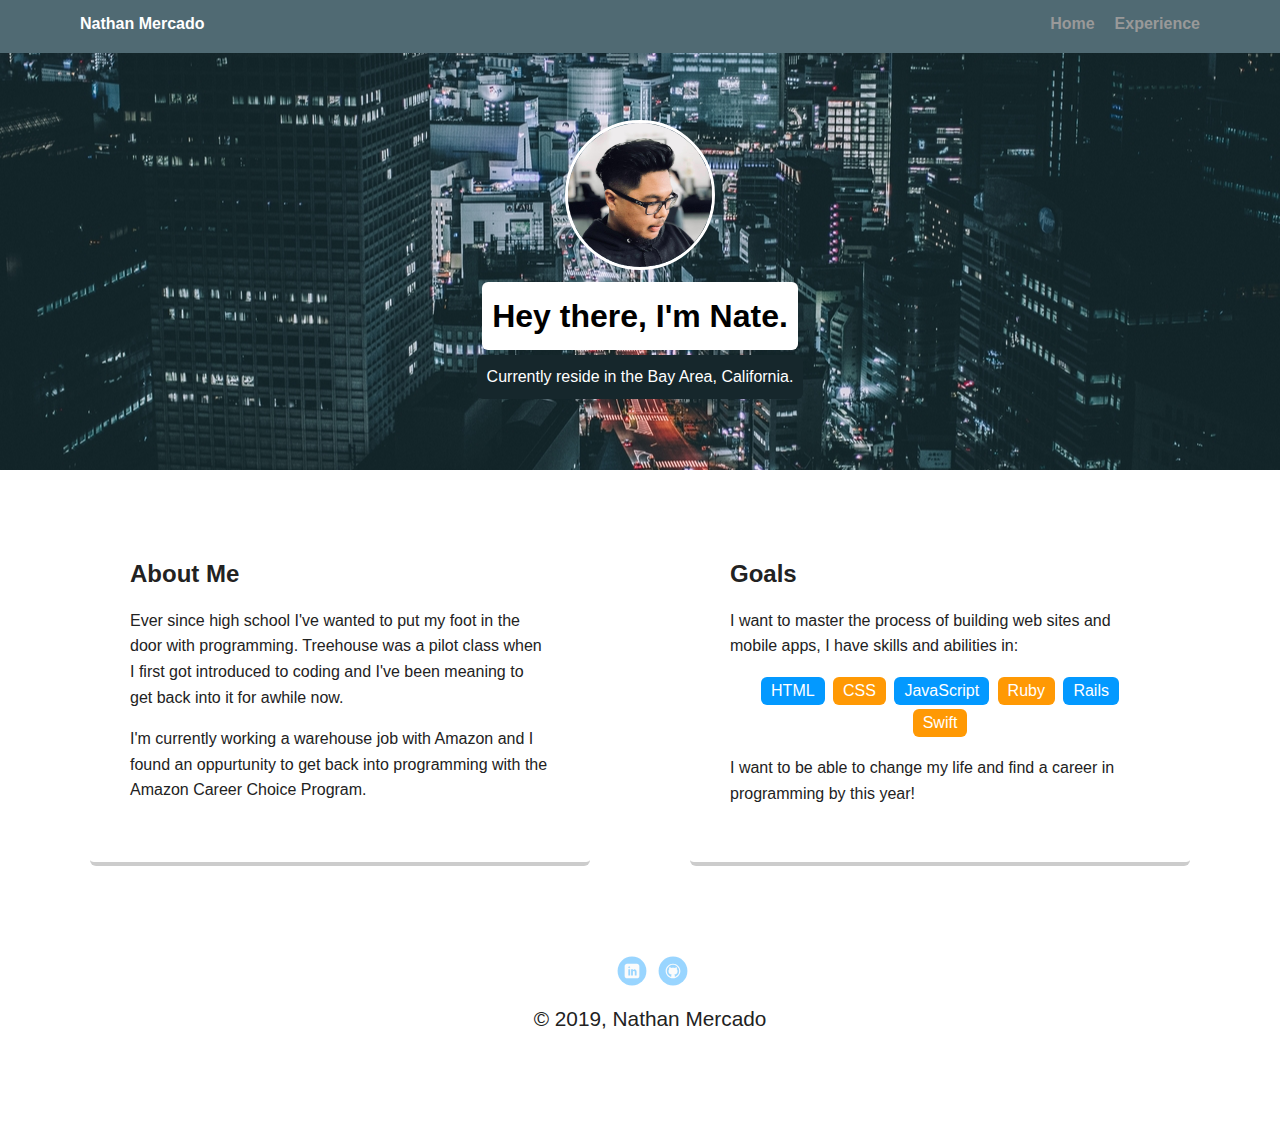
<file: index.html>
<!doctype html>
<html lang="en">
<head>
  <meta charset="utf-8">
  <title>Nathan Mercado's Profile</title>
  <meta name="viewport" content="width=device-width, initial-scale=1.0">
  <link rel="stylesheet" href="styles.css">
  <link href="https://fonts.googleapis.com/css?family=Muli%7CRoboto:400,300,500,700,900" rel="stylesheet"></head>
  <body>

    <div class="main-nav">
        <ul class="nav">
          <li class="name">Nathan Mercado</li>
          <li><a href="index.html">Home</a></li>
          <li><a href="experience.html">Experience</a></li>
        </ul>
    </div>

    <header>
      <img src="images/me1.jpg" alt="Picture of Nathan" class="profile-image">
      <h1 class="tag name">Hey there, I'm Nate.</h1>
      <p class="tag location">Currently reside in the Bay Area, California.</p>
    </header>

    <main class="flex">
      <div class="card">
        <h2>About Me</h2>
        <p>Ever since high school I've wanted to put my foot in the door with programming. Treehouse was a pilot class when I first got introduced to coding and I've been meaning to get back into it for awhile now.</p>
        <p>I'm currently working a warehouse job with Amazon and I found an oppurtunity to get back into programming with the Amazon Career Choice Program.</p>
      </div>


      <div class="card">
        <h2>Goals</h2>
        <p>I want to master the process of building web sites and mobile apps, I have skills and abilities in:</p>
        <ul class="skills">
          <li>HTML</li>
          <li>CSS</li>
          <li>JavaScript</li>
          <li>Ruby</li>
          <li>Rails</li>
          <li>Swift</li>
        </ul>
        <p>I want to be able to change my life and find a career in programming by this year!
      </div>

    </main>
    <footer>
      <ul>
        <li><a href="https://www.linkedin.com/in/nathan-mercado-87079386/" target="_blank" class="social linkedin">LinkedIn</a></li>
        <li><a href="https://github.com/MercadoNate" target="_blank" class="social github">Github</a></li>
      </ul>
      <p class="copyright;"> &copy; 2019, Nathan Mercado</p>
    </footer>
  </body>
  </html>
</file>
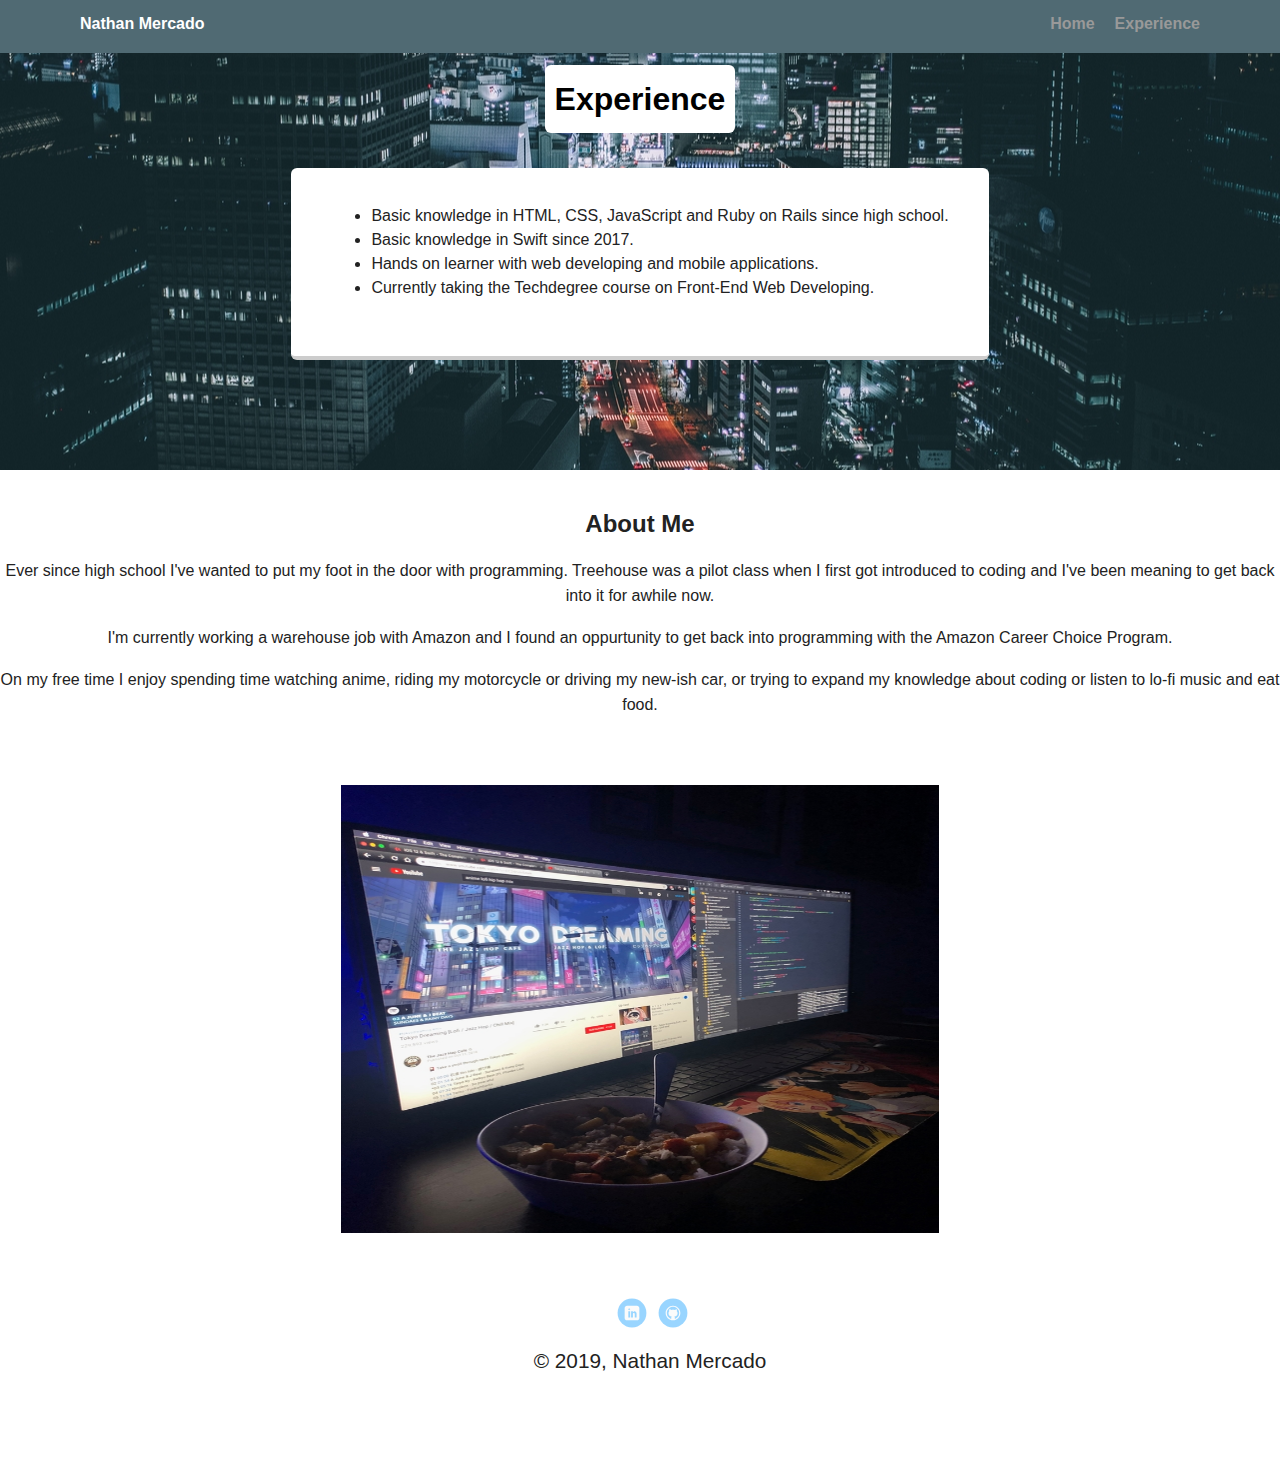
<file: experience.html>
<!DOCTYPE html>
<html lang="en">
<head>
  <meta charset="utf-8">
  <title>Nathan Mercado's Profile</title>
  <meta name="viewport" content="width=device-width, initial-scale=1.0">
  <link rel="stylesheet" href="styles.css">
  <link href="https://fonts.googleapis.com/css?family=Muli%7CRoboto:400,300,500,700,900" rel="stylesheet"></head>
  <body>

    <div class="main-nav">
        <ul class="nav">
          <li class="name">Nathan Mercado</li>
          <li><a href="index.html">Home</a></li>
          <li><a href="experience.html">Experience</a></li>
        </ul>
    </div>

    <header>
      <h1 class="tag name">Experience</h1>
      <div class="cardtwo">
      <ul>
        <li>Basic knowledge in HTML, CSS, JavaScript and Ruby on Rails since high school.</li>
        <li>Basic knowledge in Swift since 2017.</li>
        <li>Hands on learner with web developing and mobile applications.</li>
        <li>Currently taking the Techdegree course on Front-End Web Developing.</li>
      </ul>
      </div>
    </header>

    <main class="mewho">
        <div class="me">
          <h2>About Me</h2>
          <p>Ever since high school I've wanted to put my foot in the door with programming. Treehouse was a pilot class when I first got introduced to coding and I've been meaning to get back into it for awhile now.</p>
          <p>I'm currently working a warehouse job with Amazon and I found an oppurtunity to get back into programming with the Amazon Career Choice Program.</p>
          <p>On my free time I enjoy spending time watching anime, riding my motorcycle or driving my new-ish car, or trying to expand my knowledge about coding or listen to lo-fi music and eat food.</p>
        </div>
        <img src="images/computerdesk.jpg" alt="Nathan's work station" class="computer-image">
      </main>

    <footer>
      <ul>
        <li><a href="https://www.linkedin.com/in/nathan-mercado-87079386/" target="_blank" class="social linkedin">LinkedIn</a></li>
        <li><a href="https://github.com/MercadoNate" target="_blank" class="social github">Github</a></li>
      </ul>
      <p class="copyright;"> &copy; 2019, Nathan Mercado</p>
    </footer>
  </body>
  </html>
</file>
<file: styles.css>
/* Global Layout Set-up */
* {
  box-sizing: border-box;
}

body {
  margin: 0;
  padding: 0;
  text-align: center;
  font-family: 'Helvetica', sans-serif;
  color: #222;
  background: #ffffff;
}
/* Link Styles */

a {
  text-decoration: none;
  color: #999;
}
a:hover {
  color: #6633ff;
}

/* Section Styles */

.main-nav {
  width: 100%;
  background: #506A73;
  min-height: 30px;
  padding: 10px;
  position: fixed;
  text-align: center;
}
.nav {
  display: flex;
  justify-content: space-around;
  font-weight: 700;
  list-style-type: none;
  margin: 0 auto;
  padding: 0;
}

.nav .name {
    display: block;
    margin-right: auto;
    color: #fff;
}
.nav li {
  padding: 5px 10px 10px 10px;
}
.nav a {
  transition: all .5s;
}
.nav a:hover {
  color: white
}

header {
  text-align: center;
  background: url('images/japan.jpg') no-repeat center ;
  background-size: cover;
  overflow: hidden;
  padding-top: 60px;
}
header {
  line-height: 1.5;
}
header .profile-image {
  margin-top: 60px;
  width: 150px;
  height: 150px;
  border-radius: 100%;
  border: 3px solid white;
  transition: all .3s;
}
header .profile-image:hover {
  transform: scale(1.4) rotate(360deg);
}
.tag {
  background-color: #fff;
  color: black;
  padding: 10px;
  border-radius: 6px;
  display: table;
  margin: 5px auto;
}
.location {
  background-color: #16272C;
  color: #fff;
}
.card {
  margin: 30px;
  padding: 20px 40px 40px;
  max-width: 500px;
  text-align: left;
  background: #ffffff;
  border-bottom: 4px solid #ccc;
  border-radius: 6px;
  transition: all .5s;
}
.cardtwo {
  display:inline-table;
  margin: 30px;
  padding: 20px 40px 40px;
  max-width: 1000px;
  text-align: left;
  background: #ffffff;
  border-bottom: 4px solid #ccc;
  border-radius: 6px;
  transition: all .5s;
}
.card:hover {
  border-color: #9D3840;
}

ul.skills {
  padding: 0;
  text-align: center;
}

.skills li {
  border-radius: 6px;
  display: inline-block;
  background: #ff9904;
  color: white;
  padding: 5px 10px;
  margin: 2px;
}

.skills li:nth-child(odd) {
  background: #0399ff;
}

footer {
  width: 100%;
  min-height: 30px;
  padding: 20px 0 40px 20px;
}

footer .copyright {
  top: -8px;
  font-size: .75em;
}

footer ul {
  list-style-type: none;
  margin: 0;
  padding: 0;
}

footer ul li {
  display: inline-block;
}

a.social {
  display: inline-block;
  text-indent: -9999px;
  margin-left: 5px;
  width: 30px;
  height: 30px;
  background-size: 30px 30px;
  opacity: .4;
  transition: all .5s;
}
a.twitter {
  background-image: url(images/twitter.svg);
}
a.linkedin {
  background-image: url(images/linkedin.svg);
}
a.github {
  background-image: url(images/github.svg);
}
a.social:hover {
  opacity: 1;
}
.clearfix {
  clear: both;
}

/* Styles for larger screens */
@media screen and (min-width: 720px) {

  .flex {
      display: -ms-flexbox;      /* TWEENER - IE 10 */
      display: flex;
      max-width: 1200px;
      -ms-flex-pack: distribute;
      justify-content: space-around;
      margin: 0 auto;
  }

  header {
    min-height: 470px;
  }

  .nav {
    max-width: 1200px;
    padding: 0 30px;
  }


  main {
    padding-top: 20px;
  }


  main .computer-image {
    margin-top: 50px;
    width: 600px;
    height: 450px;
    border: 1.5px solid white;
}
  main p {
    line-height: 1.6em;
  }

  footer {
    font-size: 1.3em;
    max-width: 1200px;
    margin: 40px auto;
  }

}
</file>
